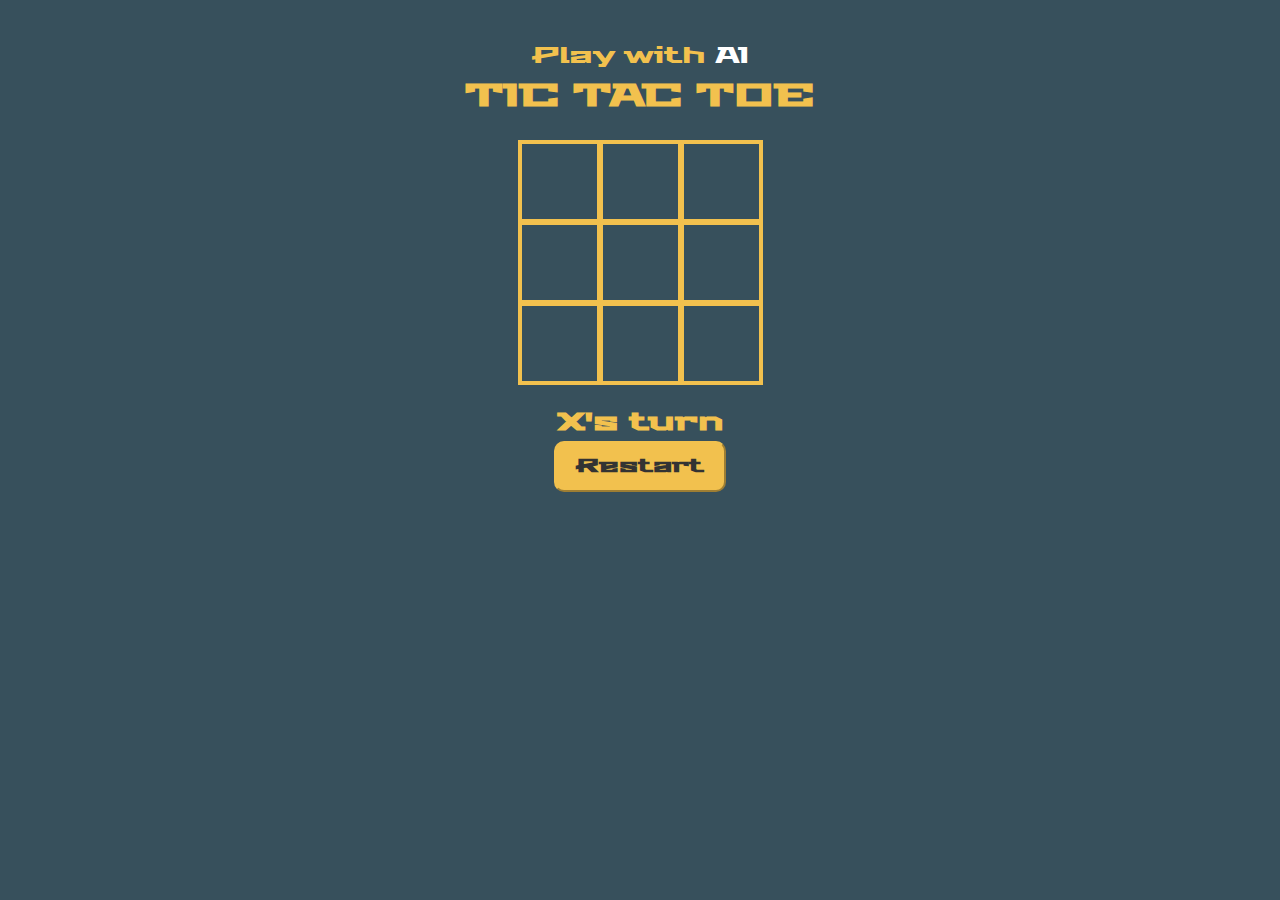
<file: index.html>
<!DOCTYPE html>
<html lang="en">

<head>
    <meta charset="UTF-8">
    <meta http-equiv="X-UA-Compatible" content="IE=edge">
    <meta name="viewport" content="width=device-width, initial-scale=1.0">
    <script defer src="js/main.js"></script>
    <link rel="stylesheet" href="css/style.css">

    <link rel="preconnect" href="https://fonts.googleapis.com">
    <link rel="preconnect" href="https://fonts.gstatic.com" crossorigin>
    <link href="https://fonts.googleapis.com/css2?family=Stalinist+One&display=swap" rel="stylesheet">
    <title>Tic Tac Toe</title>
</head>

<body>
    <div class="game-container">
        <a href="/playWithAi.html">Play with <span>AI</span></a>
        <h1>Tic Tac Toe</h1>
        <table class="cellContainer">
            <tr>
                <td cellIndex="0" class="cell"></td>
                <td cellIndex="1" class="cell"></td>
                <td cellIndex="2" class="cell"></td>
            </tr>
            <tr>
                <td cellIndex="3" class="cell"></td>
                <td cellIndex="4" class="cell"></td>
                <td cellIndex="5" class="cell"></td>
            </tr>
            <tr>
                <td cellIndex="6" class="cell"></td>
                <td cellIndex="7" class="cell"></td>
                <td cellIndex="8" class="cell"></td>
            </tr>
        </table>
        <h2 class="statusText"></h2>

        <div class="endgame">
            <div class="text"></div>
        </div>

        <button class="restartBtn">Restart</button>
    </div>

</body>

</html>
</file>
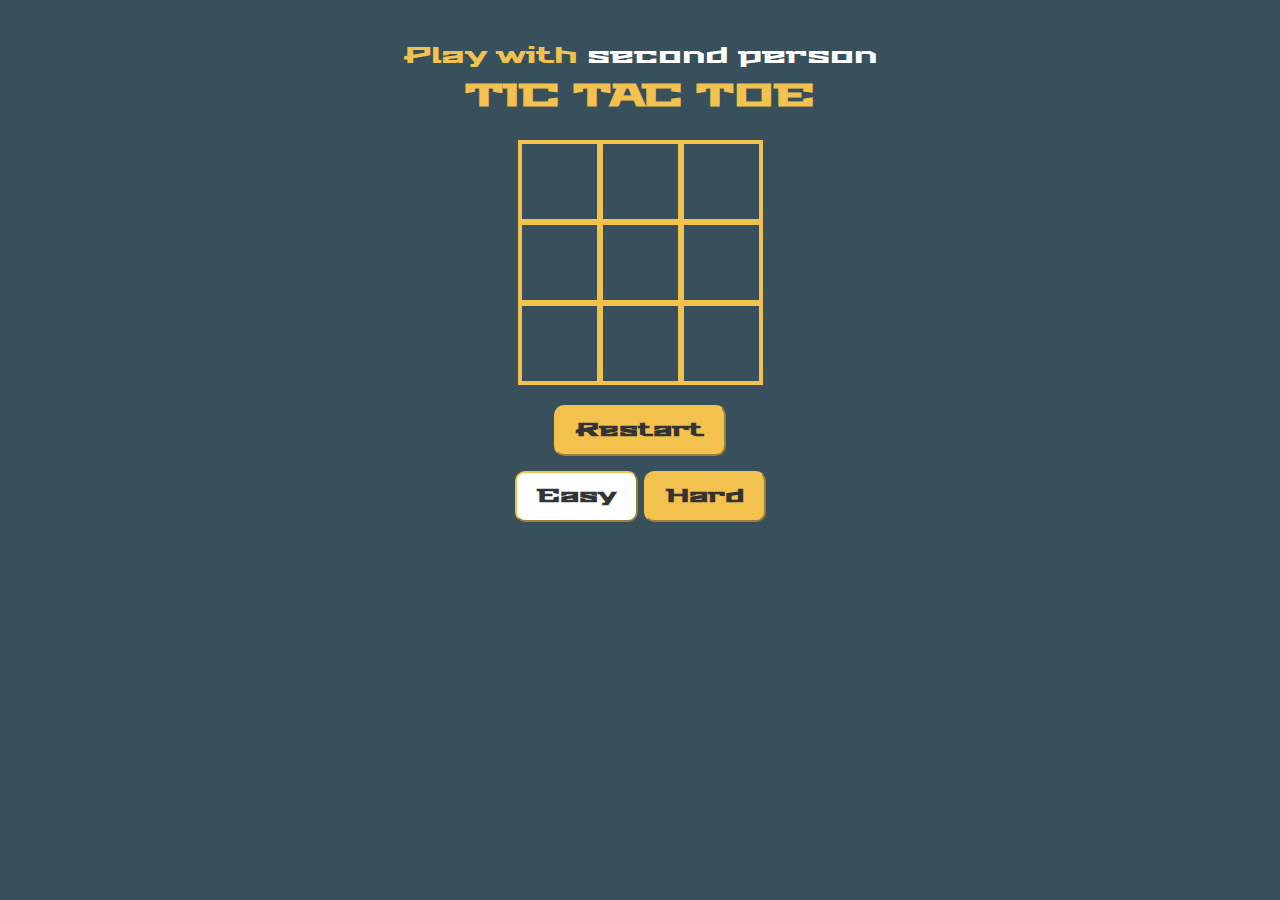
<file: playWithAi.html>
<!DOCTYPE html>
<html lang="en">

<head>
    <meta charset="UTF-8">
    <meta http-equiv="X-UA-Compatible" content="IE=edge">
    <meta name="viewport" content="width=device-width, initial-scale=1.0">
    <script defer src="js/aiGameLogic.js"></script>
    <link rel="stylesheet" href="css/style.css">

    <link rel="preconnect" href="https://fonts.googleapis.com">
    <link rel="preconnect" href="https://fonts.gstatic.com" crossorigin>
    <link href="https://fonts.googleapis.com/css2?family=Stalinist+One&display=swap" rel="stylesheet">
    <title>Tic Tac Toe | AI</title>
</head>

<body>
    <div class="game-container">
        
            <a href="/index.html">Play with <span>second person</span></a>

        <h1>Tic Tac Toe</h1>
        <table>
            <tr>
                <td class="cell" id="0"></td>
                <td class="cell" id="1"></td>
                <td class="cell" id="2"></td>
            </tr>
            <tr>
                <td class="cell" id="3"></td>
                <td class="cell" id="4"></td>
                <td class="cell" id="5"></td>
            </tr>
            <tr>
                <td class="cell" id="6"></td>
                <td class="cell" id="7"></td>
                <td class="cell" id="8"></td>
            </tr>
        </table>

        <div class="endgame">
            <div class="text"></div>
        </div>

        <button onClick="initializeGame()">Restart</button>

        <div class="difficulty-container">
            <button id="easy">Easy</button>
            <button id="hard">Hard</button>
        </div>
    </div>

</body>

</html>
</file>
<file: css/style.css>
* {
    margin: 0;
    padding: 0;
    font-family: 'Stalinist One', cursive;
}

body {
    color: var(--orange);
    height: 100vh;
    background-color: #37505C;
}

:root {
    --orange: #F2C14E;
}

a {
    text-decoration: none;
    font-size: 22px;
    color: #F2C14E
}

a:hover, a:hover span {
    color: #119ada;
}

span {
    color: white
}

h1 {
    text-transform: uppercase;
}

table {
    margin: 20px;
}

.game-container {
    padding: 40px;
    display: flex;
    justify-content: center;
    align-items: center;
    flex-direction: column;
}

.cell {
    text-align: center;
    width: 75px;
    height: 75px;
    border: 2px solid;
    box-shadow: 0 0 0 2px;
    line-height: 75px;
    font-size: 50px;
    font-weight: 200;
    cursor: pointer;
}

.endgame {
    display: none;
    background-color: rgba(242, 193, 78, 0.8);
    color: white;
    font-size: 25px;
    width: 110px;
    height: 90px;
    padding: 50px 50px;
    /* text-align: center; */
    position: absolute;
    top: 170px;
    border-radius: 10px;
}

.endgame .text {
    display: flex;
    justify-content: center;
    align-items: center;
    text-align: center;
}

button {
    padding: 10px 20px;
    border-radius: 10px;
    background-color: var(--orange);
    color: #333;
    border-color: var(--orange);
    font-size: 18px;
    transition: 200ms transform;
    font-weight: 600;
}

button:hover {
    cursor: pointer;
    transform: translateY(-2px);
}

.difficulty-container {
    margin: 15px;
}

.difficulty-button:hover {
    background-color: gray;
}

.selected {
    background-color: white;
}
</file>
